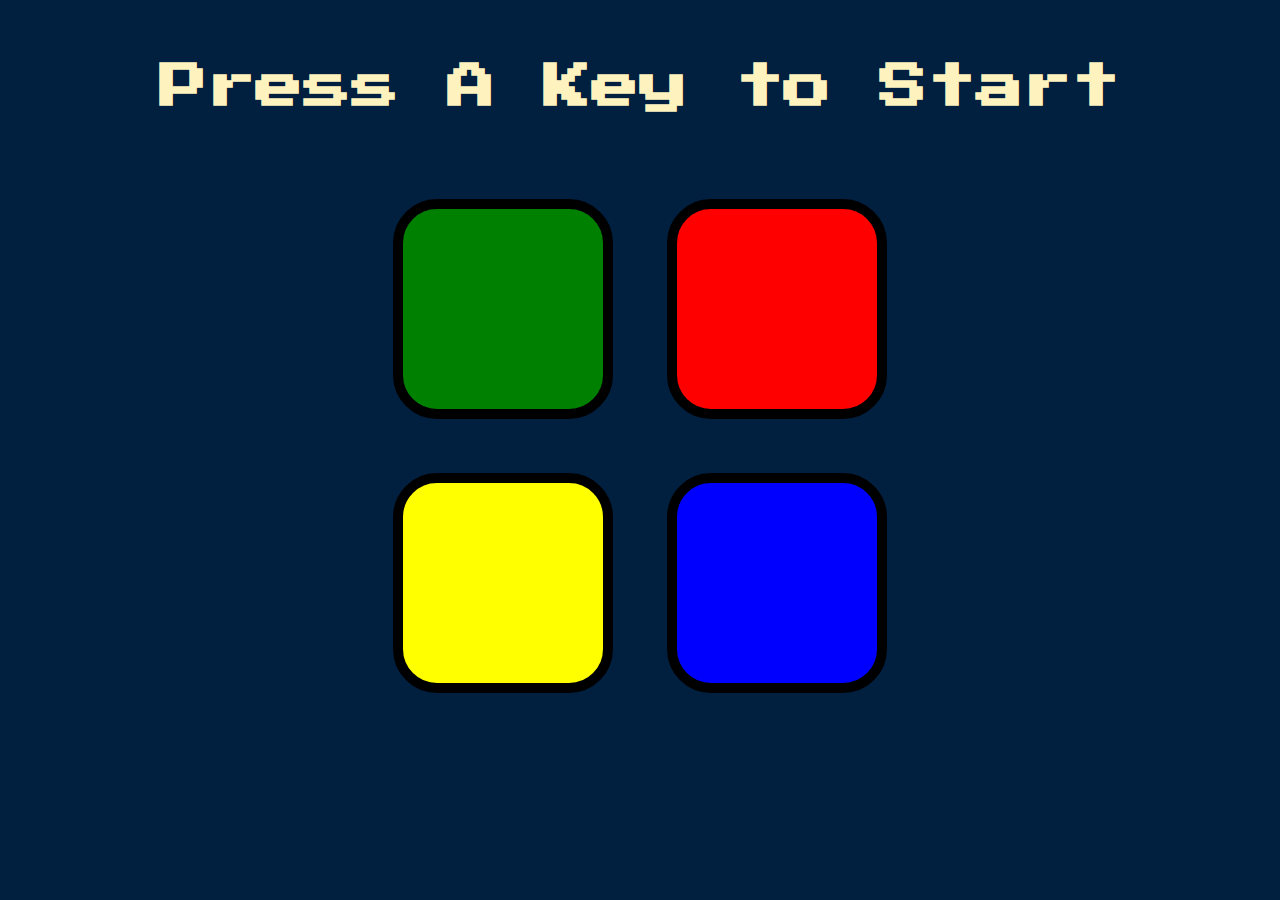
<file: Web_Develop_Projeccts/6.0 Simon Game Challenge Completed/index.html>
<!DOCTYPE html>
<html lang="en" dir="ltr">

<head>
  <meta charset="utf-8">
  <title>Simon</title>
  <link rel="stylesheet" href="styles.css">
  <link href="https://fonts.googleapis.com/css?family=Press+Start+2P" rel="stylesheet">
</head>

<body>
  <h1 id="level-title">Press A Key to Start</h1>
  <div class="container">
    <div lass="row">

      <div type="button" id="green" class="btn green">

      </div>

      <div type="button" id="red" class="btn red">

      </div>
    </div>

    <div class="row">

      <div type="button" id="yellow" class="btn yellow">

      </div>
      <div type="button" id="blue" class="btn blue">

      </div>

    </div>

  </div>

  <script src="https://ajax.googleapis.com/ajax/libs/jquery/3.3.1/jquery.min.js"></script>
  <script src="game.js" charset="utf-8"></script>

</body>

</html>
</file>
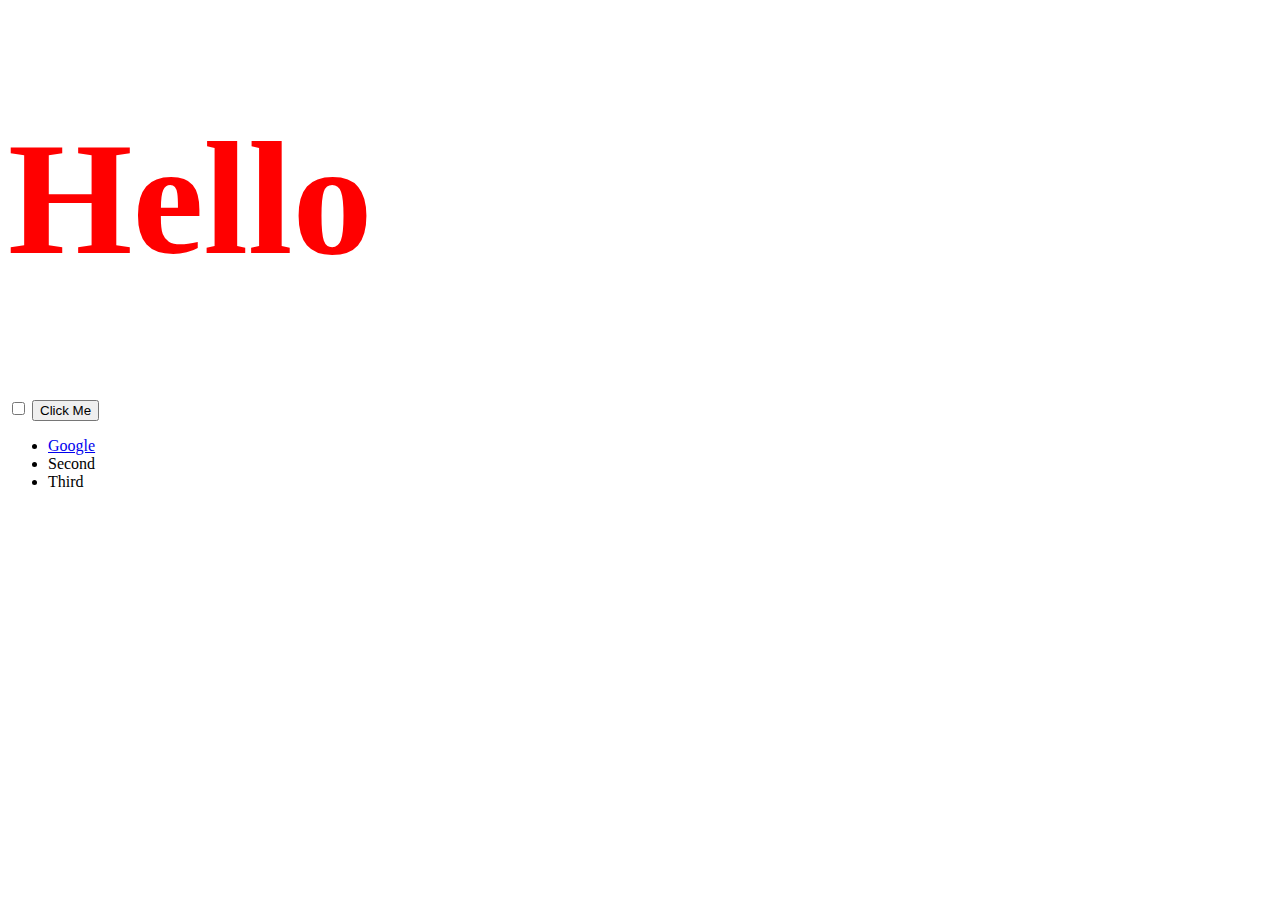
<file: Web_Develop_Projeccts/2.1 DOM+Challenge+Starting+Files/DOM Challenge Starting Files/index.html>
<!DOCTYPE html>
<html lang="en" dir="ltr">
  <head>
    <meta charset="utf-8">
    <link rel="stylesheet" href="styles.css">
    <title>My Website</title>
    

  </head>
  <body>

    <h1 class="hem">Hello</h1>

    <input type="checkbox">

    <button >Click Me</button>

    <ul>
      <li class="list">
        <a href="https://www.google.com">Google</a>
      </li>
      <li class="list">Second</li>
      <li class="list">Third</li>
    </ul>
   

  </body>

</html>
</file>
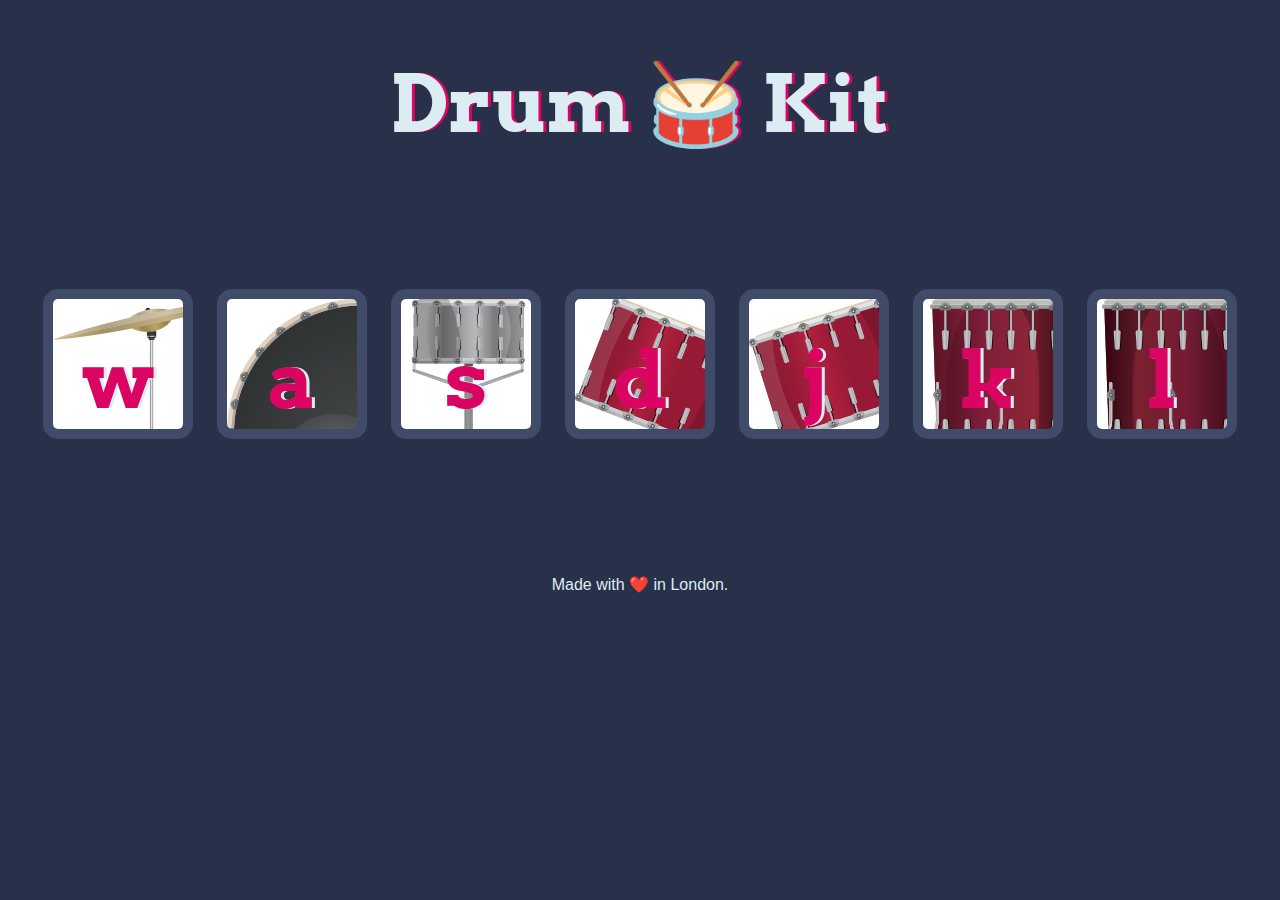
<file: Web_Develop_Projeccts/4.0 Drum+Kit+Starting+Files/Drum Kit Starting Files/index.html>
<!DOCTYPE html>
<html lang="en" dir="ltr">

<head>
  <meta charset="utf-8">
  <title>Drum Kit</title>
  <link rel="stylesheet" href="styles.css">
  <link href="https://fonts.googleapis.com/css?family=Arvo" rel="stylesheet">
</head>

<body>
    

  <h1 id="title">Drum 🥁 Kit</h1>
  <div class="set">
    <button class="w drum">w</button>
    <button class="a drum">a</button>
    <button class="s drum">s</button>
    <button class="d drum">d</button>
    <button class="j drum">j</button>
    <button class="k drum">k</button>
    <button class="l drum">l</button>
  </div>
  <script src="index.js" charset="utf-8">
    
  </script>

  <footer>
    Made with ❤️ in London.
  </footer>

</body>

</html>
</file>
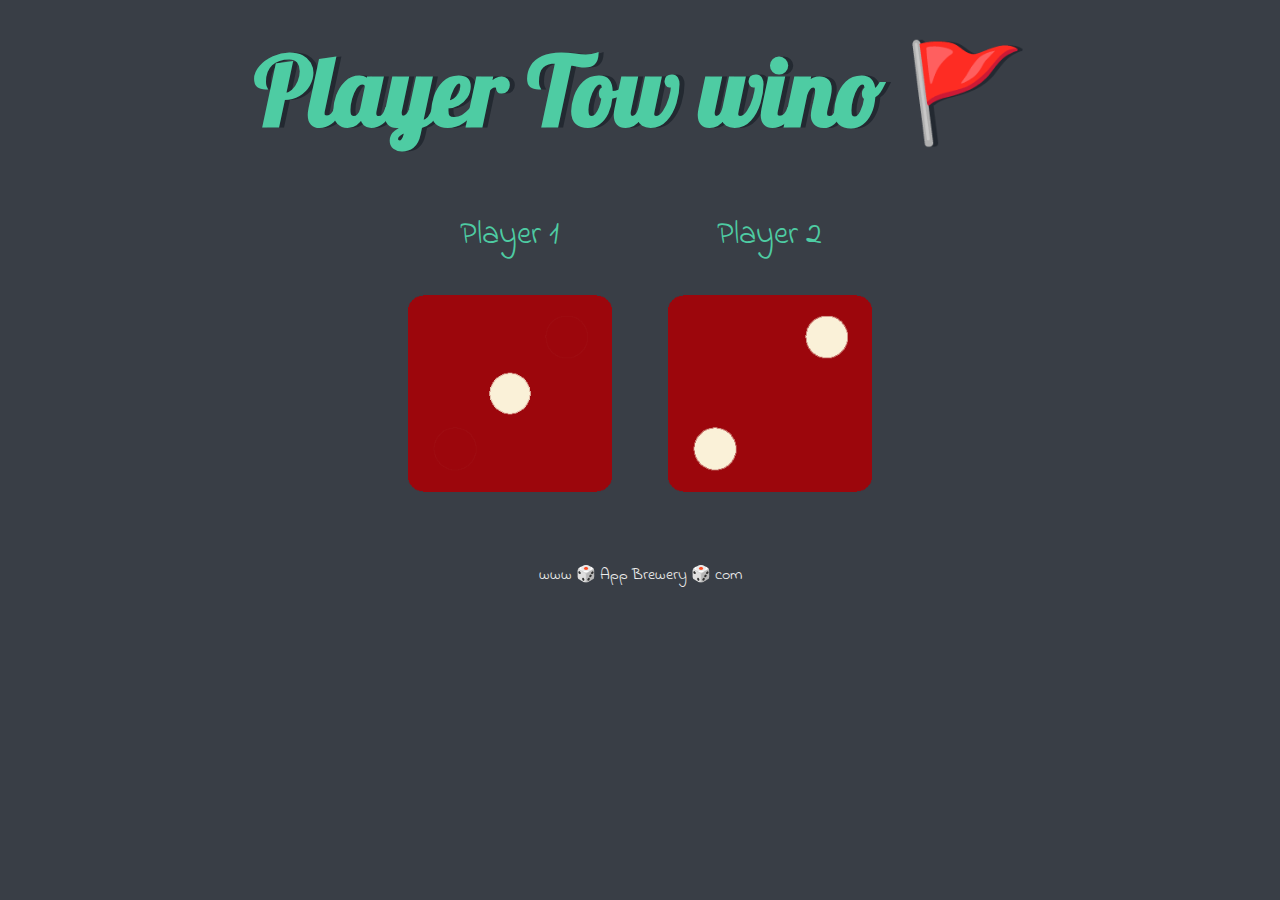
<file: Web_Develop_Projeccts/3.0 Dicee+Challenge+-+Starting+Files/dicee.html>
<!DOCTYPE html>
<html lang="en" dir="ltr">
  <head>
    <meta charset="utf-8" />
    <title>Dicee</title>
    <link rel="stylesheet" href="styles.css" />
    <link
      href="https://fonts.googleapis.com/css?family=Indie+Flower|Lobster"
      rel="stylesheet"
    />
  </head>
  <body>
    
    <div class="container">
      <h1>Refresh Me</h1>
     
      <div class="dice">
        <p>Player 1</p>
       
        <img class="img1" src="images/dice6.png" />
      </div>

      <div class="dice">
        <p>Player 2</p>
        <img class="img2" src="images/dice6.png" />
      </div>
    </div>

    <footer>www 🎲 App Brewery 🎲 com</footer>

    <script type="text/javascript">
      // Generate a random number between 1 and 6
      const randomNumber1 = Math.floor(Math.random() * 6) + 1;
      const randomNumber2 = Math.floor(Math.random() * 6) + 1;
      // Update the source attribute of the dice images
      const img1 = document.querySelector('.img1');
      const img2 = document.querySelector('.img2');
  
      img1.src = `images/dice${randomNumber1}.png`;
      img2.src = `images/dice${randomNumber2}.png`;

      if (randomNumber1 > randomNumber2){
        document.querySelector("h1").textContent = "🚩 Player one wino "

      }
      else if(randomNumber2 > randomNumber1){
        document.querySelector("h1").textContent = "Player Tow wino 🚩"
      }
      else if(randomNumber2 === randomNumber1){
        document.querySelector("h1").textContent = " Draw 🏴"
      }
    </script>
  </body>
</html>
</file>
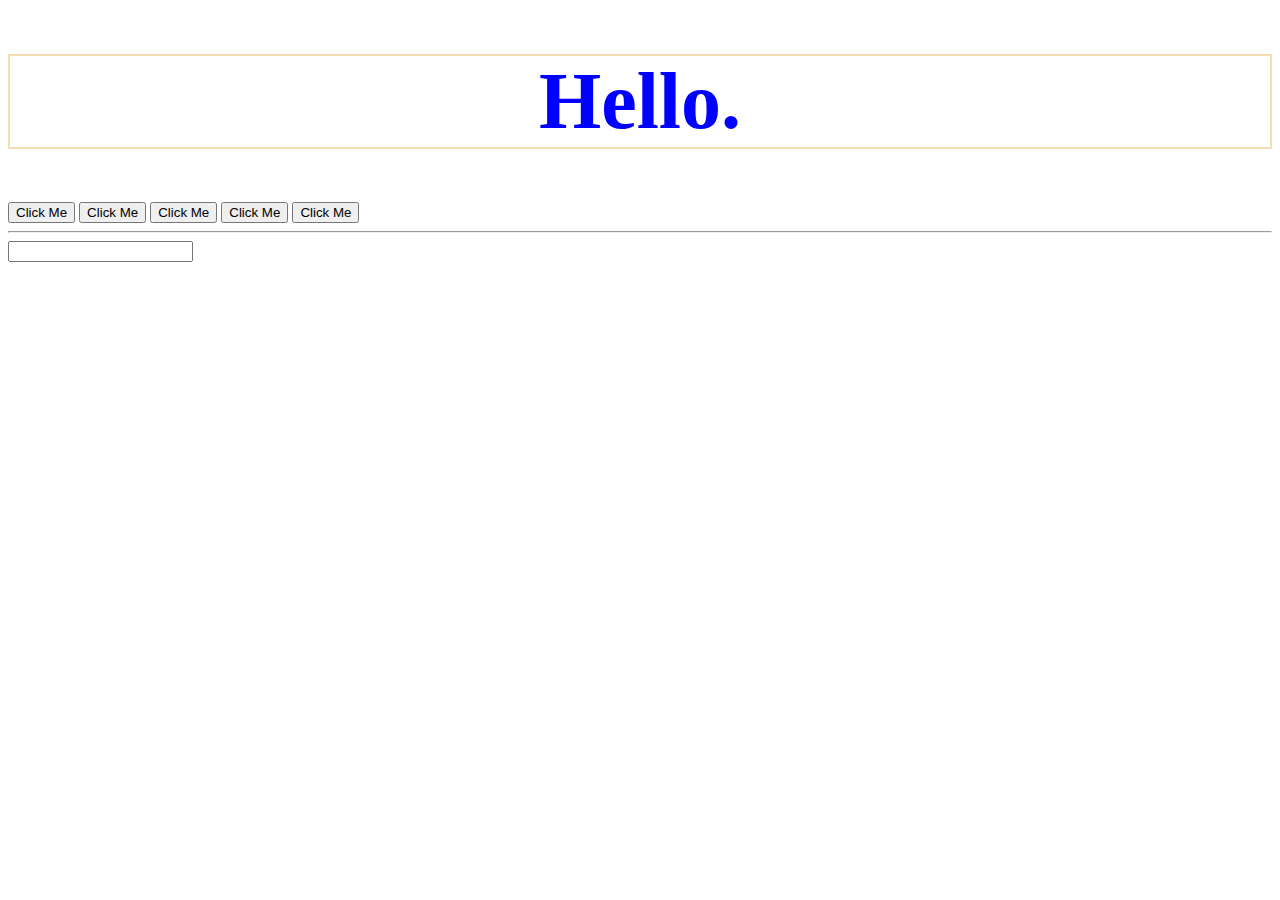
<file: Web_Develop_Projeccts/5.0  jQuery/indwx.html>
<!DOCTYPE html>
<html lang="en">
<head>
    <meta charset="UTF-8">
    <meta name="viewport" content="width=device-width, initial-scale=1.0">
    <link rel="stylesheet" href="styles.css">
    <title>jQuery</title>
</head>
<body>
   <h1>Hello.</h1>
   <button class="A">Click Me</button>
   <button>Click Me</button>
   <button>Click Me</button>
   <button>Click Me</button>
   <button>Click Me</button>
   <hr>
   <input type="text">
  

   <script src="https://ajax.googleapis.com/ajax/libs/jquery/3.7.1/jquery.min.js"></script><!--https://developers.google.com/speed/libraries#jquery-->
    <script src="index.js" charset="UTF-8"></script>
</body>
</html>
</file>
<file: Web_Develop_Projeccts/6.0 Simon Game Challenge Completed/styles.css>
body {
  text-align: center;
  background-color: #011F3F;
}

#level-title {
  font-family: 'Press Start 2P', cursive;
  font-size: 3rem;
  margin:  5%;
  color: #FEF2BF;
}

.container {
  display: block;
  width: 50%;
  margin: auto;

}

.btn {
  margin: 25px;
  display: inline-block;
  height: 200px;
  width: 200px;
  border: 10px solid black;
  border-radius: 20%;
}

.game-over {
  background-color: red;
  opacity: 0.8;
}

.red {
  background-color: red;
}

.green {
  background-color: green;
}

.blue {
  background-color: blue;
}

.yellow {
  background-color: yellow;
}

.pressed {
  box-shadow: 0 0 20px white;
  background-color: grey;
}
</file>
<file: Web_Develop_Projeccts/2.1 DOM+Challenge+Starting+Files/DOM Challenge Starting Files/styles.css>
.hem{
  color: red;
  font-size: 10rem;
  font-family: Cambria, Cochin, Georgia, Times, 'Times New Roman', serif;
}
button{
  visibility: inherit;
}
</file>
<file: Web_Develop_Projeccts/4.0 Drum+Kit+Starting+Files/Drum Kit Starting Files/styles.css>
body {
  text-align: center;
  background-color: #283149;
}

h1 {
  font-size: 5rem;
  color: #DBEDF3;
  font-family: "Arvo", cursive;
  text-shadow: 3px 0 #DA0463;

}

footer {
  color: #DBEDF3;
  font-family: sans-serif;
}

.w {
  
  background-image:url("images/crash.png");
}

.a {
  background-image:url("images/kick.png");
}

.s {
  background-image:url("images/snare.png");
}

.d {
  background-image:url("images/tom1.png");
}

.j {
  background-image:url("images/tom2.png");
  }

.k {
  background-image:url("images/tom3.png");

}

.l {
  background-image:url("images/tom4.png");
}

.set {
  margin: 10% auto;
}

.game-over {
  background-color: red;
  opacity: 0.8;
}

.pressed {
  box-shadow: 0 3px 4px 0 #DBEDF3;
  opacity: 0.5;
}

.red {
  color: red;
}

.drum {
  outline: none;
  border: 10px solid #404B69;
  font-size: 5rem;
  font-family: 'Arvo', cursive;
  line-height: 2;
  font-weight: 900;
  color: #DA0463;
  text-shadow: 3px 0 #DBEDF3;
  border-radius: 15px;
  display: inline-block;
  width: 150px;
  height: 150px;
  text-align: center;
  margin: 10px;
  background-color: white;
}
</file>
<file: Web_Develop_Projeccts/3.0 Dicee+Challenge+-+Starting+Files/styles.css>
.container {
  width: 70%;
  margin: auto;
  text-align: center;
}

.dice {
  text-align: center;
  display: inline-block;

}

body {
  background-color: #393E46;
}

h1 {
  margin: 30px;
  font-family: 'Lobster', cursive;
  text-shadow: 5px 0 #232931;
  font-size: 6rem;
  color: #4ECCA3;
}

p {
  font-size: 2rem;
  color: #4ECCA3;
  font-family: 'Indie Flower', cursive;
}

img {
  width: 80%;
}

footer {
  margin-top: 5%;
  color: #EEEEEE;
  text-align: center;
  font-family: 'Indie Flower', cursive;

}
</file>
<file: Web_Develop_Projeccts/5.0  jQuery/styles.css>
.big{
    font-size: 5rem;
    color: blue;
    font-family: 'Times New Roman', Times, serif;
}

.random{
    border: 2px solid wheat;
    text-align: center;
}
</file>
